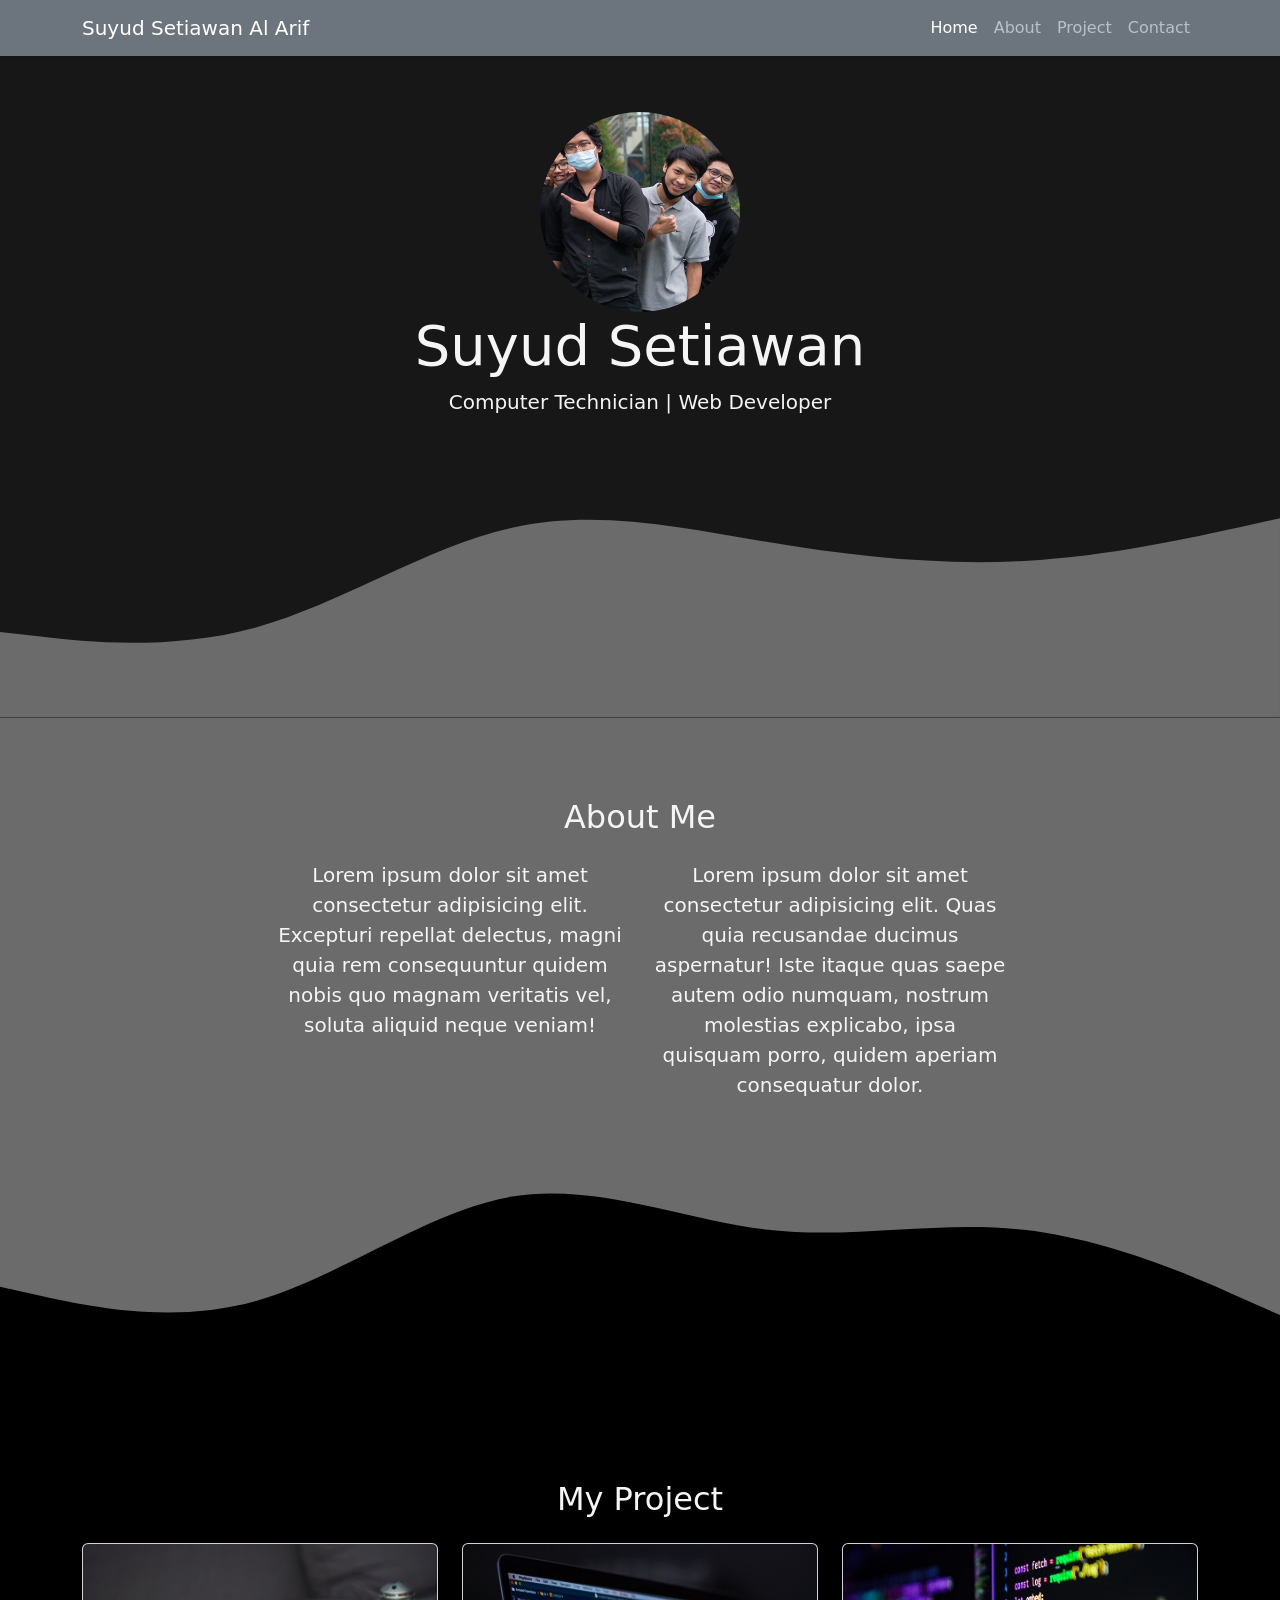
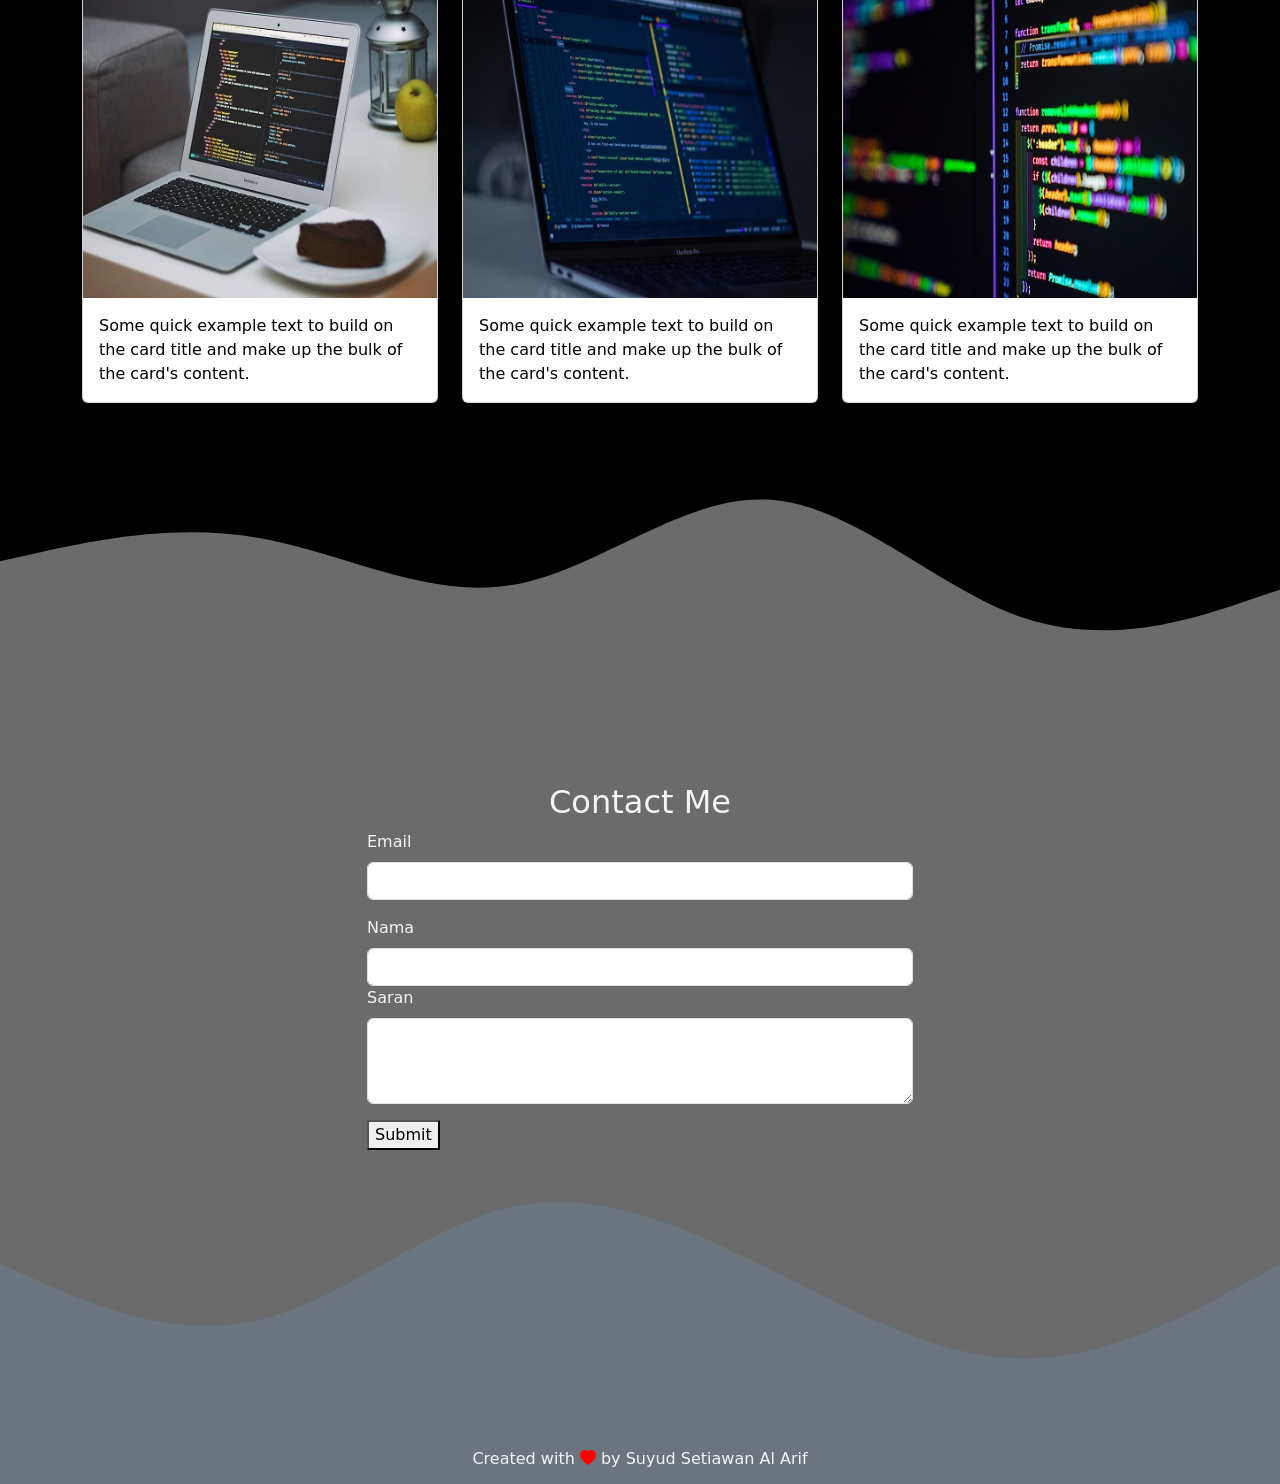
<file: index.html>
<!DOCTYPE html>
<html lang="en">
  <head>
    <!-- Required meta tags -->
    <meta charset="utf-8" />
    <meta name="viewport" content="width=device-width, initial-scale=1" />

    <!-- Bootstrap CSS -->
    <link href="https://cdn.jsdelivr.net/npm/bootstrap@5.0.0-beta3/dist/css/bootstrap.min.css" rel="stylesheet" integrity="sha384-eOJMYsd53ii+scO/bJGFsiCZc+5NDVN2yr8+0RDqr0Ql0h+rP48ckxlpbzKgwra6" crossorigin="anonymous" />

    <!-- my css -->
    <link rel="stylesheet" href="data_diri1.css" />

    <!-- bootstrap ikon -->
    <link rel="stylesheet" href="https://cdn.jsdelivr.net/npm/bootstrap-icons@1.4.1/font/bootstrap-icons.css">

    <title>Portfolio with Bootstrap</title>
  </head>
  <body id="home">
    <!-- navbar -->
    <nav class="navbar navbar-expand-lg navbar-dark bg-secondary shadow-sm fixed-top">
      <div class="container">
        <a class="navbar-brand" href="#">Suyud Setiawan Al Arif</a>
        <button class="navbar-toggler" type="button" data-bs-toggle="collapse" data-bs-target="#navbarNav" aria-controls="navbarNav" aria-expanded="false" aria-label="Toggle navigation">
          <span class="navbar-toggler-icon"></span>
        </button>
        <div class="collapse navbar-collapse" id="navbarNav">
          <ul class="navbar-nav ms-auto">
            <li class="nav-item">
              <a class="nav-link active" aria-current="page" href="#home">Home</a>
            </li>
            <li class="nav-item">
              <a class="nav-link" href="#about">About</a>
            </li>
            <li class="nav-item">
              <a class="nav-link" href="#project">Project</a>
            </li>
            <li class="nav-item">
              <a class="nav-link" href="#contact">Contact</a>
            </li>
          </ul>
        </div>
      </div>
    </nav>
    <!-- navbar akhir -->

    <!-- jumbotron -->
    <section class="jumbotron text-center">
      <img src="./resize/img1.jpg" alt="img1" width="200" class="rounded-circle" />
      <h1 class="display-4">Suyud Setiawan</h1>
      <p class="lead">Computer Technician | Web Developer</p>
      <svg xmlns="http://www.w3.org/2000/svg" viewBox="0 0 1440 320">
        <path
          fill="#6b6b6b"
          fill-opacity="1"
          d="M0,224L48,229.3C96,235,192,245,288,218.7C384,192,480,128,576,106.7C672,85,768,107,864,122.7C960,139,1056,149,1152,144C1248,139,1344,117,1392,106.7L1440,96L1440,320L1392,320C1344,320,1248,320,1152,320C1056,320,960,320,864,320C768,320,672,320,576,320C480,320,384,320,288,320C192,320,96,320,48,320L0,320Z"
        ></path>
      </svg>
    </section>

    <!-- akhir jumbotron -->

    <!-- about -->
    <section id="about">
      <div class="container">
        <div class="row text-center mb-3">
          <div class="col">
            <h2>About Me</h2>
          </div>
        </div>
        <div class="row justify-content-center text-center fs-5">
          <div class="col-md-4">
            <p>Lorem ipsum dolor sit amet consectetur adipisicing elit. Excepturi repellat delectus, magni quia rem consequuntur quidem nobis quo magnam veritatis vel, soluta aliquid neque veniam!</p>
          </div>
          <div class="col-md-4">
            <p>
              Lorem ipsum dolor sit amet consectetur adipisicing elit. Quas quia recusandae ducimus aspernatur! Iste itaque quas saepe autem odio numquam, nostrum molestias explicabo, ipsa quisquam porro, quidem aperiam consequatur dolor.
            </p>
          </div>
        </div>
      </div>
      <svg xmlns="http://www.w3.org/2000/svg" viewBox="0 0 1440 320">
        <path
          fill="#24, 23, 23"
          fill-opacity="1"
          d="M0,192L48,202.7C96,213,192,235,288,208C384,181,480,107,576,90.7C672,75,768,117,864,128C960,139,1056,117,1152,128C1248,139,1344,181,1392,202.7L1440,224L1440,320L1392,320C1344,320,1248,320,1152,320C1056,320,960,320,864,320C768,320,672,320,576,320C480,320,384,320,288,320C192,320,96,320,48,320L0,320Z"
        ></path>
      </svg>
    </section>
    <!-- akhir about -->

    <!-- project -->
    <section id="project">
      <div class="container">
        <div class="row text-center mb-3">
          <div class="col">
            <h2>My Project</h2>
          </div>
        </div>
        <div class="row">
          <div class="col-md-4 mb-3">
            <div class="card">
              <img src="./resize/img3.jpg" class="card-img-top" alt="img10" />
              <div class="card-body">
                <p class="card-text">Some quick example text to build on the card title and make up the bulk of the card's content.</p>
              </div>
            </div>
          </div>
          <div class="col-md-4 mb-3">
            <div class="card">
              <img src="./resize/img5.jpg" class="card-img-top" alt="img11" />
              <div class="card-body">
                <p class="card-text">Some quick example text to build on the card title and make up the bulk of the card's content.</p>
              </div>
            </div>
          </div>
          <div class="col-md-4 mb-3">
            <div class="card">
              <img src="./resize/img4.jpg" class="card-img-top" alt="img12" />
              <div class="card-body">
                <p class="card-text">Some quick example text to build on the card title and make up the bulk of the card's content.</p>
              </div>
            </div>
          </div>
        </div>
      </div>
      <svg xmlns="http://www.w3.org/2000/svg" viewBox="0 0 1440 320">
        <path
          fill="#6b6b6b"
          fill-opacity="1"
          d="M0,160L48,149.3C96,139,192,117,288,133.3C384,149,480,203,576,186.7C672,171,768,85,864,90.7C960,96,1056,192,1152,224C1248,256,1344,224,1392,208L1440,192L1440,320L1392,320C1344,320,1248,320,1152,320C1056,320,960,320,864,320C768,320,672,320,576,320C480,320,384,320,288,320C192,320,96,320,48,320L0,320Z"
        ></path>
      </svg>
    </section>
    <!-- akhir project -->

    <!-- contact -->
    <section id="contact">
      <div class="container">
        <div class="row text-center">
          <div class="col">
            <h2>Contact Me</h2>
          </div>
        </div>
        <div class="row justify-content-center">
          <div class="col-md-6">
            <form name="contact-form">
              <div class="alert alert-warning alert-dismissible fade show d-none pesan-beritahu" role="alert">
                <strong>Terima Kasih!</strong> Pesan anda sudah kami terima.
                <button type="button" class="btn-close" data-bs-dismiss="alert" aria-label="Close"></button>
              </div>
              <div class="mb-3">
                <label for="email" class="form-label">Email</label>
                <input type="email" class="form-control" id="email" aria-describedby="email" name="email" />
              </div>
                <label for="name" class="form-label">Nama</label>
                <input type="text" class="form-control" id="name" aria-describedby="name" name="nama" />
                <div class="mb-3">
                    <label for="pesan" class="form-label">Saran</label>
                    <textarea class="form-control" id="pesan" rows="3" name="pesan"></textarea>
                  </div> 
                  <button type="submit" class="btn-primary btn-kirim">Submit</button> 
                  <!-- button loading -->
                  <button class="btn btn-primary d-none btn-loading" type="button" disabled>
                    <span class="spinner-border spinner-border-sm " role="status" aria-hidden="true"></span>
                    Loading...
                  </button>
              </div>         
              </div>
            </form>
          </div>
          <svg xmlns="http://www.w3.org/2000/svg" viewBox="0 0 1440 320"><path fill=" #6c757d" fill-opacity="1" d="M0,128L48,149.3C96,171,192,213,288,192C384,171,480,85,576,64C672,43,768,85,864,133.3C960,181,1056,235,1152,234.7C1248,235,1344,181,1392,154.7L1440,128L1440,320L1392,320C1344,320,1248,320,1152,320C1056,320,960,320,864,320C768,320,672,320,576,320C480,320,384,320,288,320C192,320,96,320,48,320L0,320Z"></path></svg>
    </section>
    <!-- akhir contact -->

    <!-- footer -->
    <footer>
        <p>Created with <i class="bi bi-heart-fill"></i> by <a href="https://www.instagram.com/setiawan_alarif/">Suyud Setiawan Al Arif</a></p>
    </footer>
    <!-- akhir footer -->

    <script src="https://cdn.jsdelivr.net/npm/bootstrap@5.0.0-beta3/dist/js/bootstrap.bundle.min.js" integrity="sha384-JEW9xMcG8R+pH31jmWH6WWP0WintQrMb4s7ZOdauHnUtxwoG2vI5DkLtS3qm9Ekf" crossorigin="anonymous"></script>

    <script>
      const scriptURL = 'https://script.google.com/macros/s/AKfycbyM34ZW7gvQRSQtyO1Y9ORzzbslnAdjQ4rW9SfnSiLSaT-oPJm5goOjZs_ARpux9g66/exec';
      const form = document.forms['contact-form'];
      const tombolKirim = document.querySelector('.btn-kirim');
      const tombolLoad = document.querySelector('.btn-loading');
      const tAlert = document.querySelector('.pesan-beritahu');
    
      form.addEventListener('submit', e => {
        e.preventDefault();
        // menampilkan tombol loading, menghilangkan tombol kirim
        tombolLoad.classList.toggle('d-none');
        tombolKirim.classList.toggle('d-none');
        fetch(scriptURL, { method: 'POST', body: new FormData(form)})
          .then(response => {
            // menghilangkan tombol loading, menampilkan tombol kirim
            tombolLoad.classList.toggle('d-none');
            tombolKirim.classList.toggle('d-none');
            // menampilkan alert
            tAlert.classList.toggle('d-none');
            // reset form
            form.reset();
            console.log('Success!', response)})
          .catch(error => console.error('Error!', error.message))
      });
    </script>
  </body>
</html>
<!-- >>>>>>> e4b011cdfa440efdb7ccce699c250d2a1ce3cc3f:portfolio1.html -->
</file>
<file: data_diri1.css>
body {
  color: whitesmoke;
  height: 100%;
}
.jumbotron {
  padding-top: 7rem;
  background-color: rgb(24, 23, 23);
}

#about {
  background-color: #6b6b6b;
}

#project {
  background-color: rgb(0, 0, 0);
}

#contact {
  background-color: #6b6b6b;
}

#project p {
  color: black;
}

footer {
  background-color: #6c757d;
  text-align: center;
  line-height: 50px;
  height: 50px;
}

footer a {
  color: whitesmoke;
  text-decoration: none;
}

footer i {
  color: red;
}

section {
  padding-top: 5rem;
}
</file>
